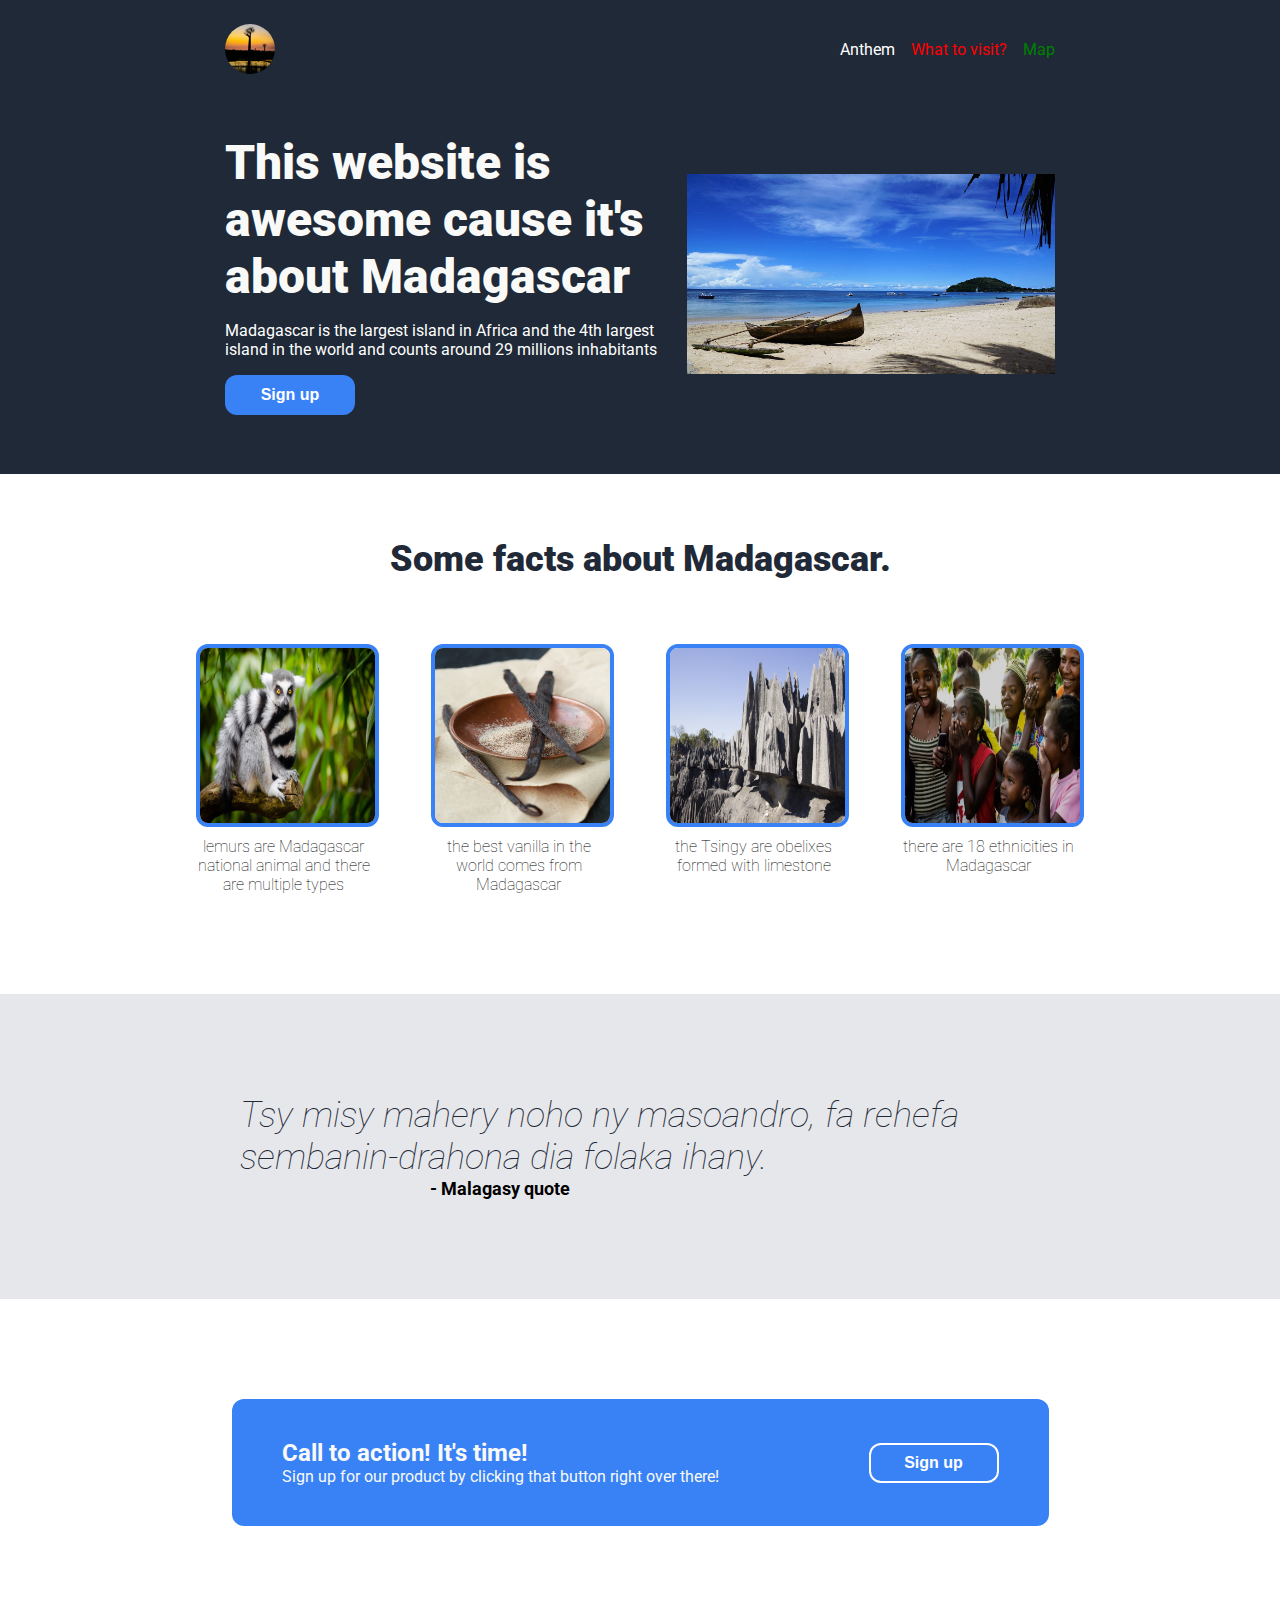
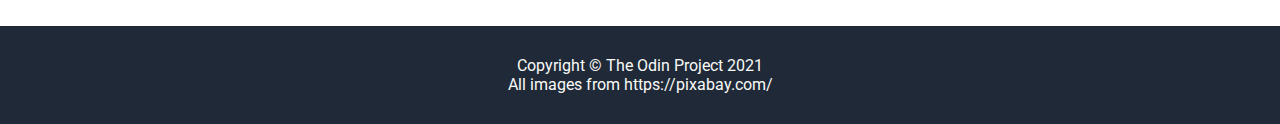
<file: index.html>
<!DOCTYPE html>
<html lang="en">
<head>
    <meta charset="UTF-8">
    <title>Landing Project</title>
    <link rel="stylesheet" href="./style.css"/>
</head>
<body>
    <div class="top-page">
        <div class="header">
            <img class="logo" src="./images/baobab.jpg" alt="logo baobab"/>
            <ul>
                <li><a class="secondary-text anthem" href="https://www.youtube.com/watch?v=qonuvP1nvIQ" target="_blank" rel="noopener noreferer">Anthem</a></li>
                <li><a class="secondary-text visit" href="https://www.clubmed.ch/l/que-visiter-a-madagascar" target="_blank" rel="noopener noreferer">What to visit? </a></li>
                <li><a class="secondary-text map" href="https://umap.openstreetmap.fr/fr/map/carte-interactive-madagascar_114149#6/-18.688/47.043" target="_blank" rel="noopener noreferer">Map</a></li>
            </ul>
        </div>
        <div class="hero">
            <div class="left-element">
                <div class="main-text">This website is awesome cause it's about Madagascar</div>
                <div class="secondary-text">Madagascar is the largest island in Africa and the 4th largest island in the world and counts around 29 millions inhabitants </div>
                <button>Sign up</button>
            </div>
            <img src="./images/madagascar-hero.jpg" alt="Add image"/>
        </div>
    </div>
    <div class="information-title">Some facts about Madagascar.</div>
    <div class="information-container">
        <div class="info">
            <img src="./images/lemur.jpg" alt="Add image"/>
            <div class="img-info">lemurs are Madagascar national animal and there are multiple types</div>
        </div>
        <div class="info">
            <img src="./images/vanilla.jpg" alt="Add image"/>
            <div class="img-info">the best vanilla in the world comes from Madagascar</div>
        </div> 
        <div class="info">
            <img src="./images/tsingy.jpg" alt="Add image"/>
            <div class="img-info">the Tsingy are obelixes formed with limestone</div>
        </div>
        <div class="info">   
            <img src="./images/people.jpg" alt="Add image"/>
            <div class="img-info">there are 18 ethnicities in Madagascar</div>
        </div>
    </div>
    <div class="quote">
        <p>Tsy misy mahery noho ny masoandro, fa rehefa sembanin-drahona dia folaka ihany.</p>
        <div class="author">- Malagasy quote</div>
    </div>
    <div class="card">
        <div class="card-left-element">
            <div class="call">Call to action! It's time!</div>
            <div>Sign up for our product by clicking that button right over there!</div>
        </div>
        <button>Sign up</button>
    </div>
    <div class="footer">
        <div><p>Copyright © The Odin Project 2021</p><p>All images from https://pixabay.com/</p></div>
    </div>
</body>
</html>
</file>
<file: style.css>
@import url('https://fonts.googleapis.com/css2?family=Roboto:wght@300;400;500;700;900&display=swap');

*{
    margin: 0;
    padding: 0;
}

body{
    height: 100vh;
    font-family: "Roboto", sans-serif, "Times New Roman", Verdana;
    display: flex;
    flex-direction: column;
}

.top-page{
    background-color: #1F2937;
    color : #ffffff;
    display: flex;
    flex-direction: column;
    padding-bottom : 50px;
}

.header{
    display: flex;
    align-items: center;
    justify-content: space-between;
    padding-top : 24px;
    padding-bottom : 50px;
    padding-left: 225px;
    padding-right: 225px;
    flex-wrap: wrap;
}

.logo{
    border-radius: 50%;
    width: 50px;
    height: 50px;
}

ul{
    display: flex;
    list-style-type: none;
    gap: 16px;
    flex-wrap: wrap;
    flex: 0 1 auto;
}

a{
    text-decoration: none;
    color : #ffffff;
}

.hero{
    display: flex;
    align-items: center;
    justify-content: space-around;
    gap : 30px;
    padding: 0 225px;
}

.hero>*{
    flex: initial;
}

.left-element{
    display: flex;
    justify-content: center;
    flex-direction: column;
    gap: 16px;
    height: 300px;
}

.hero img{
    width: 1000px;
    height: 200px;
}

.main-text{
    font-size: 48px;
    font-weight:900;
    color : #F9FAF8
}

.secondary.text{
    font-size: 18px;
    color: #E6E7EB;
}


button{
    display: flex;
    align-items: center;
    justify-content: center;
    background-color: #3882F6;
    text-decoration: none;
    padding: 15px 32px;
    border-radius: 12px;
    border: none;
    font-size : 16px;
    text-align: center;
    height: 40px;
    width: 130px;
    color : #ffffff;
    font-weight: bold;
}



.information-title{
    font-size: 36px;
    font-weight: 900;
    color: #1F2937;
    text-align: center;
    padding: 64px;
}

.information-container{
    flex-wrap: wrap;
    display: flex;
    justify-content: center;
    gap : 52px;
    margin-bottom: 100px;
}

.img-info{
    margin-top : 6px;
    max-width: 175px;
    text-align: center;
    font-weight: lighter;
}

.visit{
    color : #ff0000;
}

.map{
    color : #008000;
}

.info img{
    height: 175px;
    width: 175px;
    border-radius: 12px;
    border: 4px solid #3882F6
}

.quote{
    padding : 100px;
    background-color: #E5E7EB;
    display: flex;
    flex-direction: column;
    flex: auto;
    width: auto;
}

.quote p{
    display: flex;
    flex-wrap: wrap;
    font-size: 36px;
    color: #1F2937;
    font-style: italic;
    font-weight: lighter;
    margin: 0 auto;
    max-width: 800px;
}

.author{
    font-size: 18px;
    font-weight: bold;
    margin-left: auto;
    width : 750px;
}

.card{
    border-radius: 12px;
    margin: 100px auto;
    max-width: 1000px;
    background-color: #3882F6 ;
    padding: 15px 20px;
    display: flex;
    align-items: center;
    justify-content: center;
    gap: 150px;
    padding : 40px 50px;
    flex-shrink: 0 1 auto;
}

.card div{
    color : #F9FAF8;
}

.call{
    font-size: 24px;
    font-weight: bold;
}


.card button{
    display: flex;
    flex-wrap: nowrap;
    border: 2px solid #ffffff;
}

.footer{
    color: #F9FAF8;
    text-align: center;
    padding: 30px;
    background-color: #1F2937;
}
</file>
